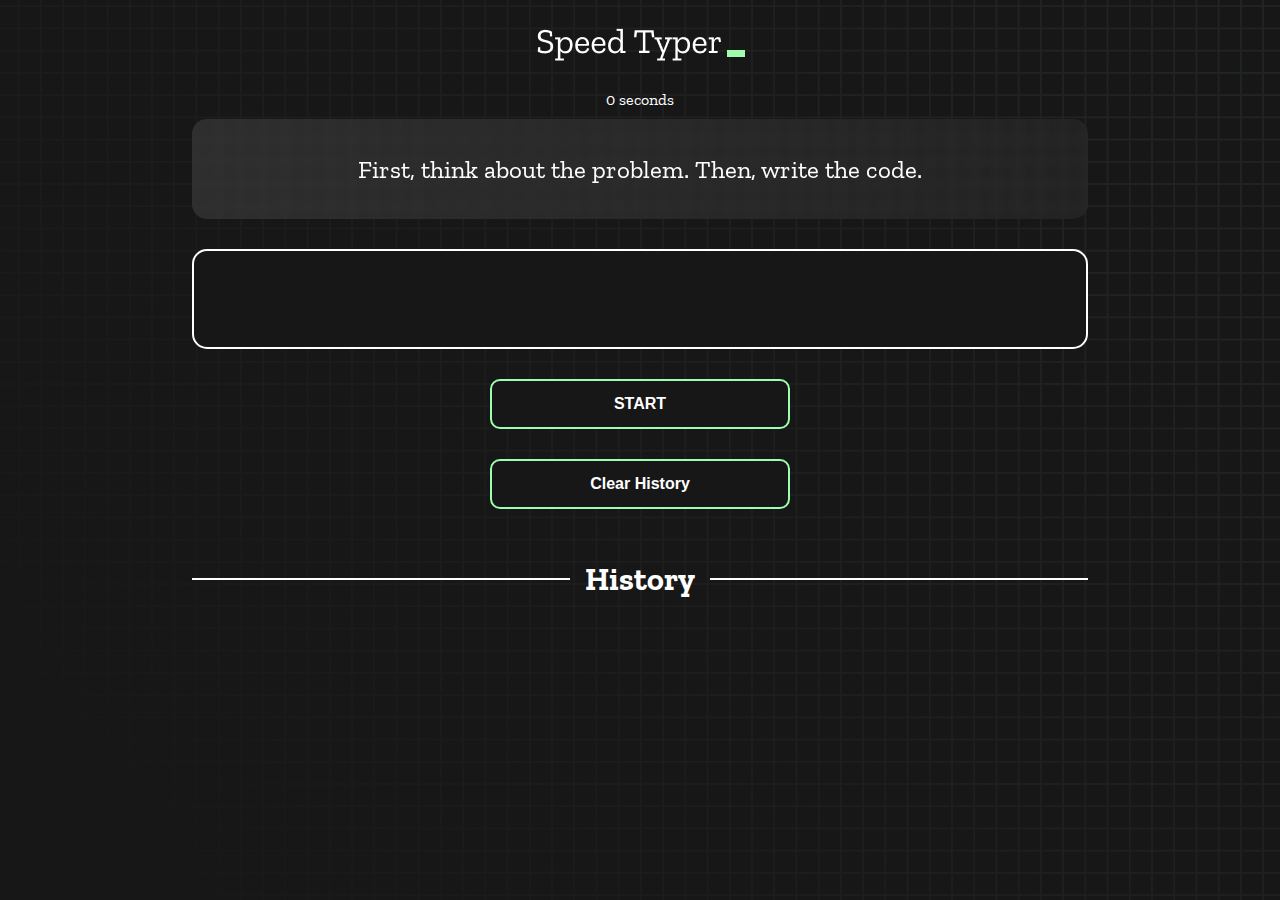
<file: index.html>
<!DOCTYPE html>
<html lang="en">
  <head>
    <meta charset="UTF-8" />
    <meta http-equiv="X-UA-Compatible" content="IE=edge" />
    <meta name="viewport" content="width=device-width, initial-scale=1.0" />
    <title>Type Speed</title>
    <link rel="stylesheet" href="styles.css" />
    <link rel="preconnect" href="https://fonts.googleapis.com" />
    <link rel="preconnect" href="https://fonts.gstatic.com" crossorigin />
    <link
      href="https://fonts.googleapis.com/css2?family=Zilla+Slab:wght@300;400;500&display=swap"
      rel="stylesheet"
    />
  </head>
  <body>
    <!-- Blog page connection button
    <header>
      <button id="blog-btn">Click</button>
    </header> 
    -->
   
    <h1 class="title"><img src="./logo.png" /></h1>
    <div id="show-time">0 seconds</div>

    <div class="box-container">
      <div id="question"></div>

      <div id="display" class="inactive"></div>

      <div class="buttons">
        <button id="start">START</button>
      </div>
      <div class="buttons">
        <button id="historyClear">Clear History</button>
      </div>

      <div class="divider-container">
        <div class="line"></div>
        <h1 class="title2">History</h1>
        <div class="line"></div>
      </div>
      <div id="histories"></div>
    </div>

    <div id="countdown"></div>
    <div id="modal-background" class="hidden"></div>
    <div id="result" class="hidden"></div>

    <script src="./history.js"></script>
    <script src="./script.js"></script>
  </body>
</html>
</file>
<file: styles.css>
* {
  padding: 0;
  margin: 0;
  box-sizing: border-box;
}

body {
  background-image: url("./bg.png");
  background-size: cover;
  background-position: left top;
  font-family: "Zilla Slab", serif;
}

.box-container {
  width: 70%;
  margin: 0 auto;
}

#question {
  height: 100px;
  display: flex;
  align-items: center;
  justify-content: center;
  color: white;
  font-size: 25px;
  border-radius: 15px;
  background: rgb(255, 255, 255);
  background: linear-gradient(
    92.49deg,
    rgba(255, 255, 255, 0.1) 0.18%,
    rgba(255, 255, 255, 0.05) 99.85%
  );
  backdrop-filter: blur(5px);
  margin-bottom: 30px;
}

#display {
  height: 100px;
  display: flex;
  flex-wrap: wrap;
  align-items: center;
  padding-left: 5rem;
  color: white;
  font-size: 32px;
  background-color: #171717;
  border: 2px solid #9dffad;
  border-radius: 15px;
}

#countdown {
  position: fixed;
  height: 100vh;
  width: 100vw;
  background-color: rgba(0, 0, 0, 0.8);
  top: 0;
  left: 0;
  display: flex;
  align-items: center;
  justify-content: center;
  font-size: 3rem;
  color: white;
  display: none;
}
#result {
  position: absolute;
  top: 50%; 
  left: 50%;
  transform: translate(-50%, -50%);
  height: 250px;
  width: 400px;
  background-color: #171717;
  border-radius: 15px;
  border: 2px solid #9dffad;
  color: white;
  text-align: center;
  padding: 2rem;
}
#show-time{
  text-align: center;
  color: white;
  margin: 10px 0;
}

.green {
  color: #9dffad;
}
.red {
  color: #eb6565;
}
.bold {
  font-weight: 700;
}
.inactive {
  border: 2px solid white !important;
  
}
.hidden {
  display: none;
}
.title {
  text-align: center;
  color: white;
  margin: 20px 0;
}

.divider-container {
  height: 80px;
  display: flex;
  justify-content: center;
  align-items: center;
  gap: 15px;
  margin: 0 auto;
}

.line {
  height: 2px;
  background: white;
  width: 100%;
}

.title2 {
  color: white;
  display: block;
}

.buttons {
  display: flex;
  justify-content: center;
  margin: 30px 0;
}
button {
  padding: 10px 20px;
  border: none;
  font-size: 16px;
  font-weight: bold;
  width: 300px;
  height: 50px;
  color: white;
  background-color: #171717;
  border-radius: 10px;
  border: 2px solid #9dffad;
  cursor: pointer;
}

#histories {
  display: flex;
  flex-wrap: wrap;
  justify-content: space-around;
}

.card {
  width: 100%;
  height: 100%;
  padding: 50px;
  display: flex;
  justify-content: space-between;
  align-items: center;
  padding: 20px 30px;
  color: white;
  border-radius: 15px;
  background: rgb(255, 255, 255);
  background: linear-gradient(
    92.49deg,
    rgba(255, 255, 255, 0.1) 0.18%,
    rgba(255, 255, 255, 0.05) 99.85%
  );
  backdrop-filter: blur(5px);
  margin-bottom: 30px;
}

#modal-background {
  background: rgb(255, 255, 255);
  background: linear-gradient(
    92.49deg,
    rgba(255, 255, 255, 0.1) 0.18%,
    rgba(255, 255, 255, 0.05) 99.85%
  );
  backdrop-filter: blur(5px);
  height: 100vh;
  width: 100%;
  position: fixed;
  top: 0;
}

@media only screen and (max-width: 700px) {
  .box-container {
    padding: 0 20px;
    width: 100%;
  }
  .card {
    flex-direction: column;
  }
}

@media only screen and (min-width: 1200px){
  #histories {
      display: grid;
      grid-template-columns: repeat(3, 1fr);
      gap: 10px;
      margin-bottom: 50px;
    }
  .bold {
    margin-right: 10px;

  }
  .inactive::after{
    overflow-x: hidden;
  }
}
</file>
